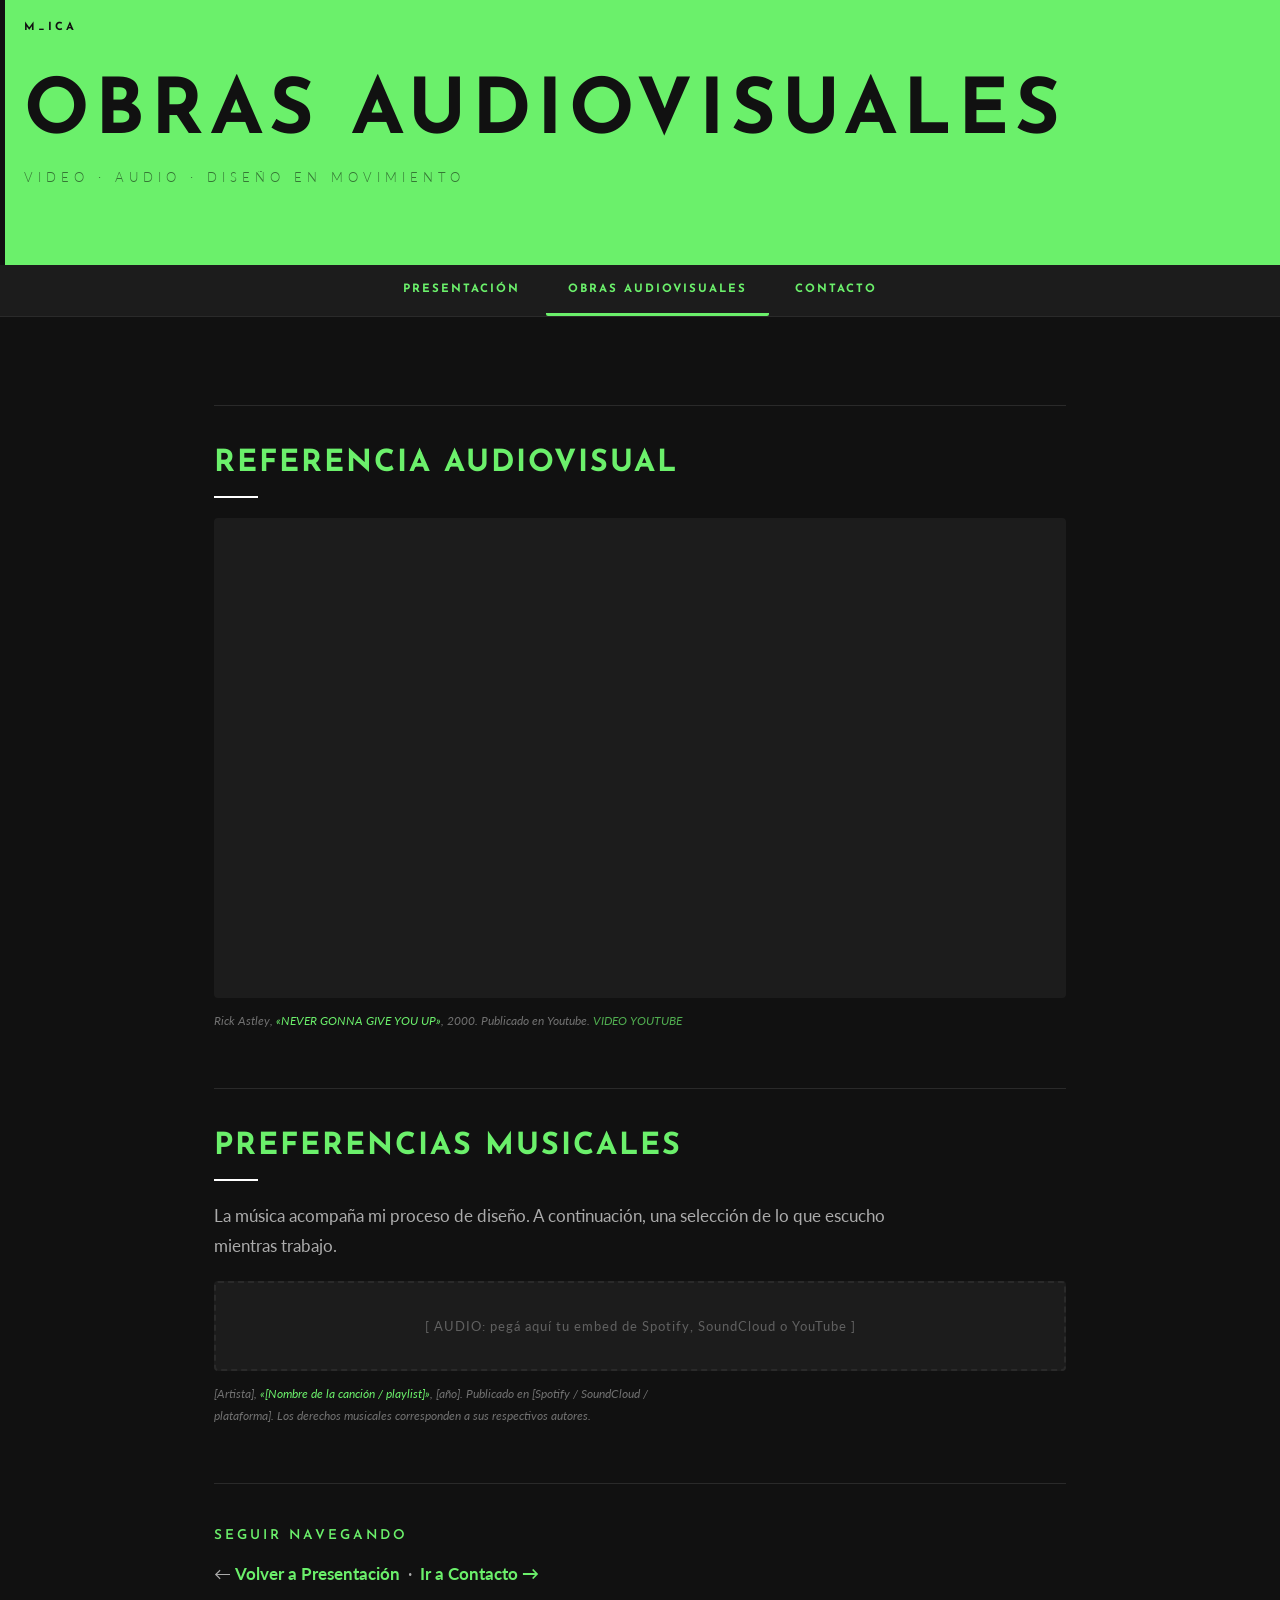
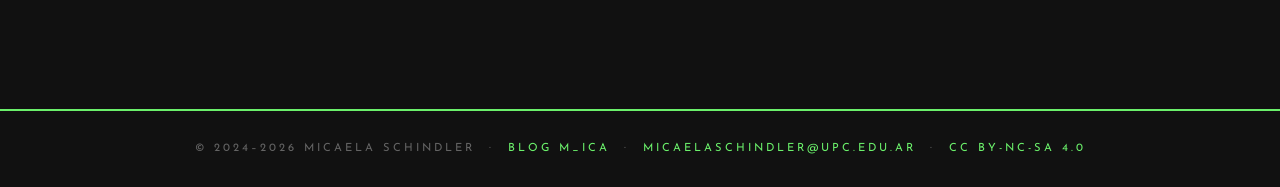
<file: segundapagina.html>
<!DOCTYPE html>
<html lang="es">

<head>
    <meta charset="UTF-8">
    <meta name="viewport" content="width=device-width, initial-scale=1.0">
    <meta name="description" content="Obras audiovisuales — Portfolio de Micaela Schindler, diseñadora gráfica.">
    <meta name="author" content="Micaela Schindler">

    <title>M_ICA — Obras audiovisuales</title>

    <!-- Mismo styles.css que index.html: un solo archivo controla las 3 páginas -->
    <link rel="stylesheet" href="styles.css">
</head>

<body>

    <!-- =========================================================
         HEADER — idéntico en las 3 páginas para coherencia visual
         ========================================================= -->
    <header class="site-header">
        <span class="logo">M_ICA</span>
        <p class="titulo-header">Obras audiovisuales</p>
        <p class="subtitulo-header">Video · Audio · Diseño en movimiento</p>
    </header>


    <!-- =========================================================
         NAVEGACIÓN — "Obras audiovisuales" marcado como activo
         ========================================================= -->
    <nav class="nav-principal" aria-label="Navegación principal">
        <a href="index.html">Presentación</a>
        <a href="segundapagina.html" class="activo">Obras audiovisuales</a>
        <a href="tercera.html">Contacto</a>
    </nav>


    <!-- =========================================================
         CONTENIDO PRINCIPAL
         ========================================================= -->
    <main>

        </section>


        <hr>


        <!-- =====================================================
             SECCIÓN 2 — VIDEO EXTERNO DE REFERENCIA
             Video de referencia estética/audiovisual con licencia
             abierta o embed público de YouTube/Vimeo.
             ===================================================== -->
        <section aria-labelledby="titulo-referencia-video">

            <h1 id="titulo-referencia-video">Referencia audiovisual</h1>


            <!-- VIDEO EXTERNO DE REFERENCIA
                 Instrucciones para completar:
                 1. Elegí un video de YouTube/Vimeo que sea una referencia estética.
                    Puede ser: un documental de diseño, un showreel, una entrevista
                    a un/a diseñador/a, un timelapse de proceso creativo.
                 2. Copiá el código embed y reemplazá el iframe de abajo.
                 3. Completá el bloque de atribución con autor/a, título, año, plataforma.

                 Sugerencias de contenido open/público en YouTube:
                 - Documental "Helvetica" (2007) — Gary Hustwit
                   Fragmentos disponibles en: https://www.youtube.com/watch?v=wkoX0pEwSCw
                 - TED: "Diseño y destino" — Paula Scher
                   https://www.youtube.com/watch?v=bY9ADBI3-dM
                 - "Objectified" (2009) — Gary Hustwit (diseño industrial)
                   https://www.youtube.com/watch?v=B5gKFEfWQwE
            -->
            <div class="bloque-video">
                <!-- REEMPLAZÁ src="about:blank" con la URL embed de tu video elegido -->
                <iframe width="560" height="315" src="https://www.youtube.com/embed/dQw4w9WgXcQ?si=HkWhnYNi0IUxAU1u" title="YouTube video player" frameborder="0" allow="accelerometer; autoplay; clipboard-write; encrypted-media; gyroscope; picture-in-picture; web-share" referrerpolicy="strict-origin-when-cross-origin" allowfullscreen></iframe>
            </div>

            <p class="atribucion">
                <!-- Completá con los datos reales del video que elijas -->
               Rick Astley, <em>«NEVER GONNA GIVE YOU UP»</em>, 2000.
                Publicado en Youtube.
                <a href="https://youtu.be/dQw4w9WgXcQ?si=JR5sHlaq4L1Vq3wl">VIDEO YOUTUBE</a>
                <a href="" target="_blank" rel="noopener noreferrer">
                </a>
                <!-- Si el video es CC, indicá: Licencia [CC BY / CC BY-SA / etc.] -->
                <!-- Si es un embed público de YouTube: el video pertenece a su autor/a original. -->
            </p>

        </section>


        <hr>


        <!-- =====================================================
             SECCIÓN 3 — REFERENCIA MUSICAL / AUDIO
             ===================================================== -->
        <section aria-labelledby="titulo-audio">

            <h1 id="titulo-audio">Preferencias musicales</h1>

            <p>
                La música acompaña mi proceso de diseño.
                A continuación, una selección de lo que escucho
                mientras trabajo.
            </p>

            <!-- AUDIO / PLAYLIST
                 Opción A: Embeber desde Spotify (no requiere cuenta)
                 Copiá el embed desde Spotify → Compartir → Insertar
                 Ejemplo:
                 <iframe style="border-radius:12px"
                     src="https://open.spotify.com/embed/track/ID-DE-PISTA"
                     width="100%" height="152" frameborder="0"
                     allow="autoplay; clipboard-write; encrypted-media; fullscreen; picture-in-picture"
                     loading="lazy">
                 </iframe>

                 Opción B: Embeber desde SoundCloud
                 Ir al track → Compartir → Embed → copiar el iframe

                 Opción C: Embeber desde YouTube Music / YouTube
                 Una playlist o video musical de tu preferencia.
            -->

            <!-- REEMPLAZÁ ESTE BLOQUE CON TU EMBED DE AUDIO -->
            <div style="background-color: #1c1c1c; border: 2px dashed #2a2a2a; border-radius: 4px; padding: 32px 24px; margin-bottom: 12px;">
                <p style="color: rgba(255,255,255,0.30); font-size: 0.8rem; letter-spacing: 1px; text-align: center; margin: 0; max-width: none;">
                    [ AUDIO: pegá aquí tu embed de Spotify, SoundCloud o YouTube ]
                </p>
            </div>

            <p class="atribucion">
                <!-- Completá con los datos del audio que uses -->
                [Artista], <em>«[Nombre de la canción / playlist]»</em>, [año].
                Publicado en [Spotify / SoundCloud / plataforma].
                Los derechos musicales corresponden a sus respectivos autores.
            </p>

        </section>


        <hr>


        <!-- =====================================================
             NAVEGACIÓN DE RETORNO — enlace de vuelta al inicio
             Cumple el punto 10: las páginas pueden navegarse
             de ida y vuelta.
             ===================================================== -->
        <section aria-labelledby="titulo-volver">
            <h2 id="titulo-volver">Seguir navegando</h2>
            <p>
                ← <a href="index.html">Volver a Presentación</a>
                &nbsp;·&nbsp;
                <a href="tercera.html">Ir a Contacto →</a>
            </p>
        </section>


    </main>


    <!-- =========================================================
         FOOTER — idéntico en las 3 páginas
         ========================================================= -->
    <footer class="site-footer">
        <p>
            &copy; 2024–2026 Micaela Schindler &nbsp;·&nbsp;
            <a href="https://mischindlerdisenografico.wordpress.com/"
               target="_blank" rel="noopener noreferrer">Blog M_ICA</a>
            &nbsp;·&nbsp;
            <a href="mailto:micaelaschindler@upc.edu.ar">micaelaschindler@upc.edu.ar</a>
            &nbsp;·&nbsp;
            <a href="https://creativecommons.org/licenses/by-nc-sa/4.0/"
               target="_blank" rel="noopener noreferrer">CC BY-NC-SA 4.0</a>
        </p>
    </footer>

</body>
</html>
</file>
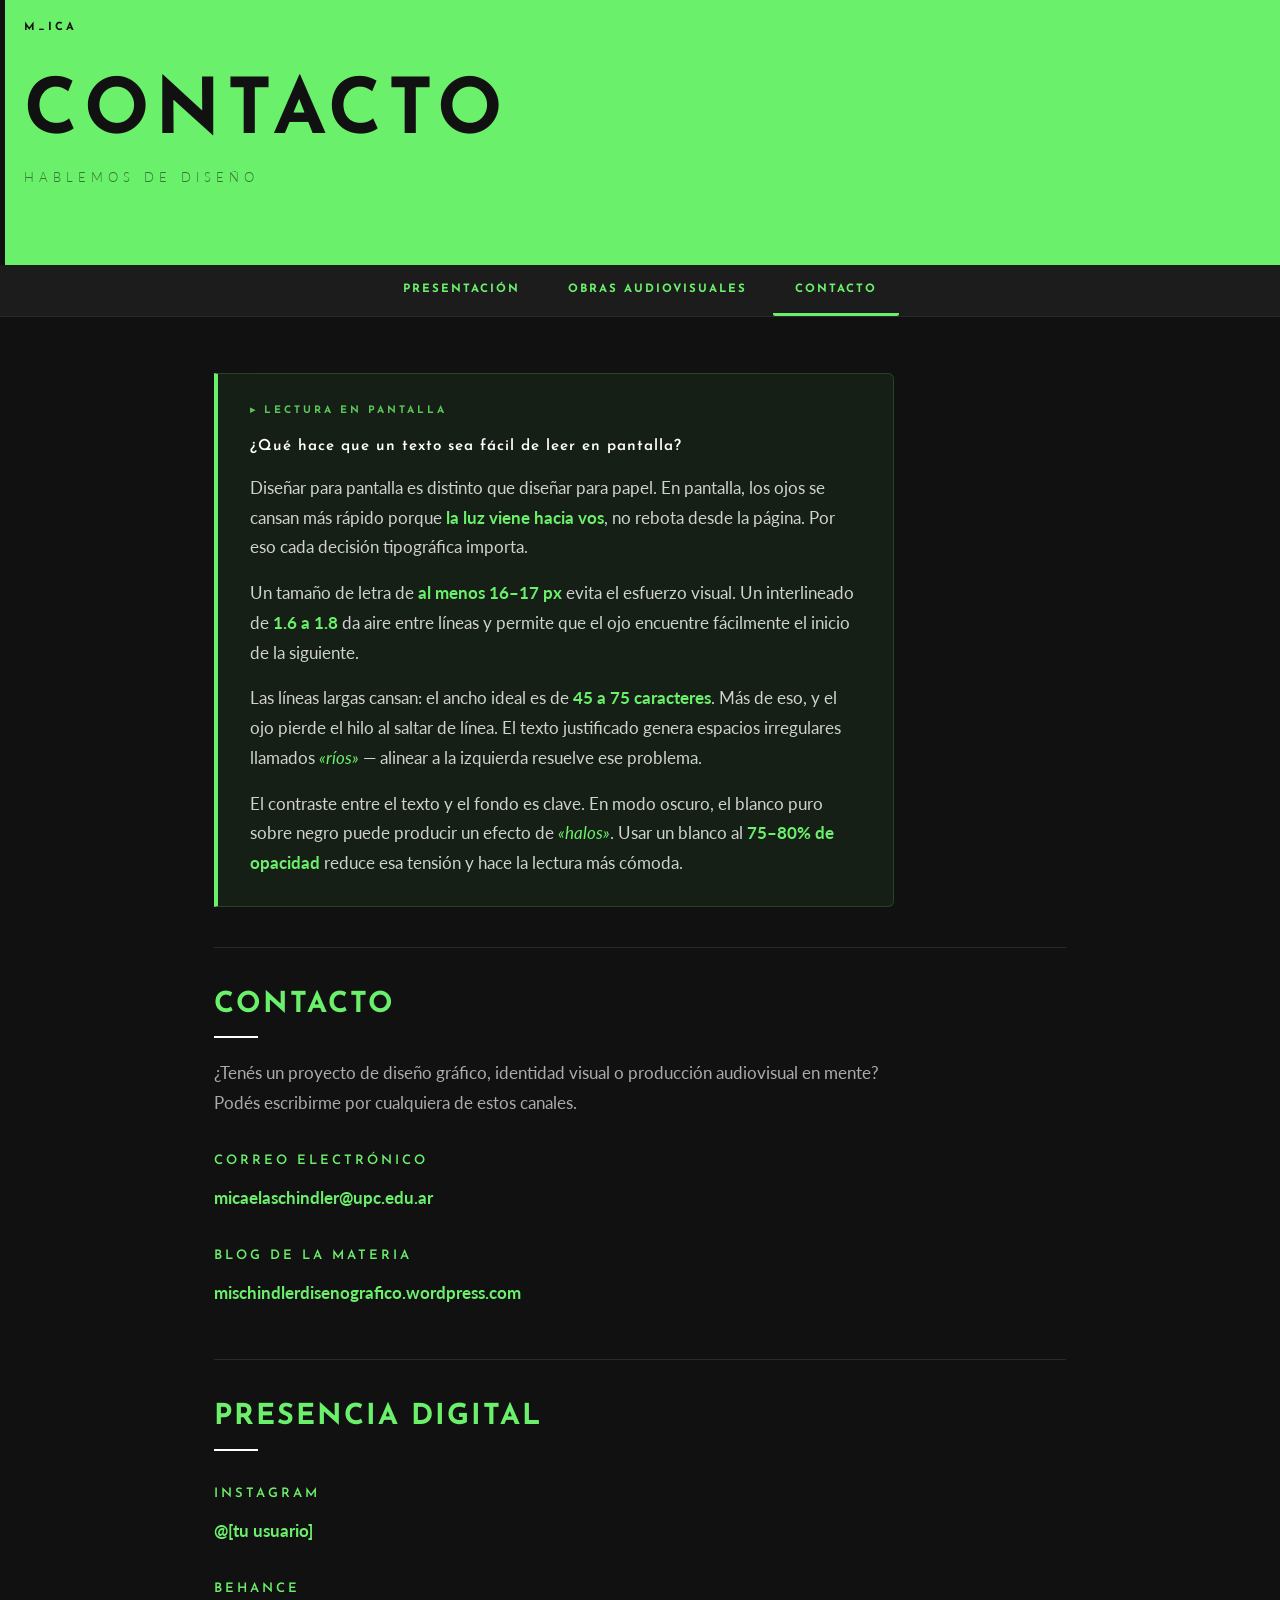
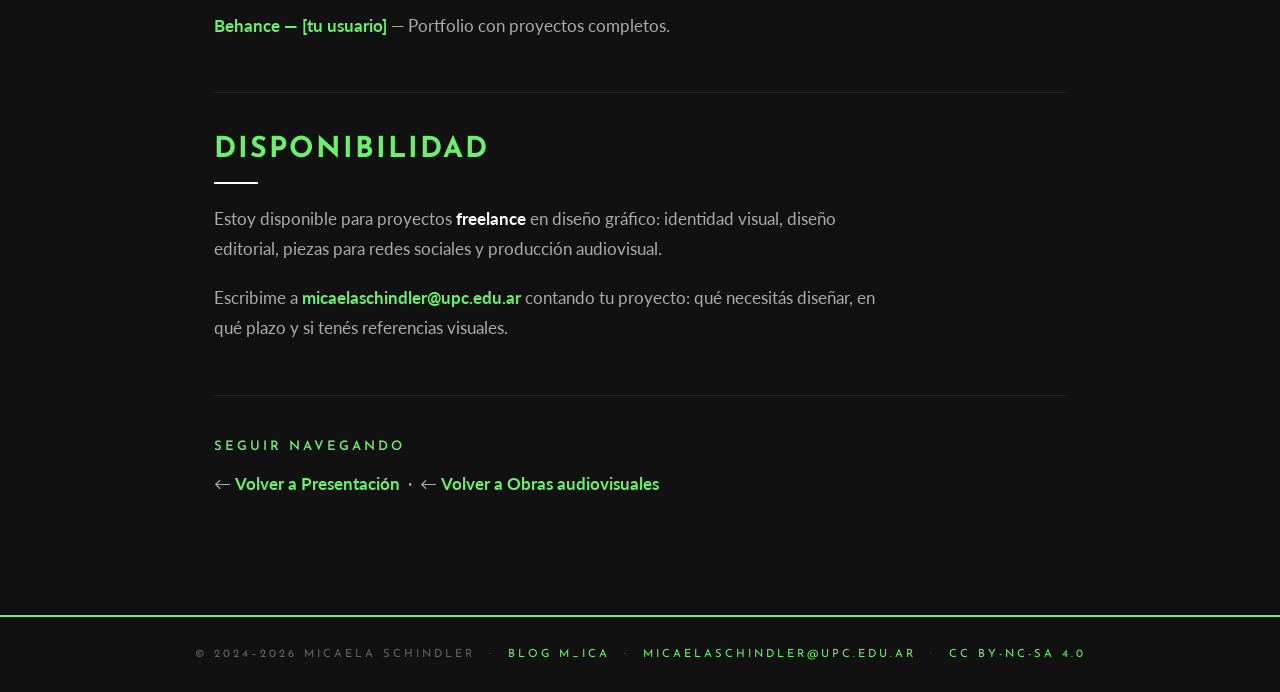
<file: tercera.html>
<!DOCTYPE html>
<html lang="es">

<head>
    <meta charset="UTF-8">
    <meta name="viewport" content="width=device-width, initial-scale=1.0">
    <meta name="description" content="Contacto — Micaela Schindler, diseñadora gráfica. Córdoba, Argentina.">
    <meta name="author" content="Micaela Schindler">

    <title>M_ICA — Contacto</title>

    <!-- Link al CSS externo (funciona cuando los archivos están en la misma carpeta) -->
    <link rel="stylesheet" href="styles.css">

    <!-- =========================================================
         ESTILOS EMBEBIDOS
         Se incluyen aquí para que la página funcione de forma
         autónoma en el visualizador, sin necesitar styles.css.
         Cuando se usa con la carpeta completa, styles.css tiene
         prioridad por estar declarado antes en el <head>.
         ========================================================= -->
    <style>

        /* @import: carga las fuentes de Google Fonts.
           Debe ir primero dentro de <style>, igual que en un .css externo */
        @import url('https://fonts.googleapis.com/css2?family=Josefin+Sans:wght@300;400;600;700&family=Lato:wght@300;400;700&display=swap');

        /* --------------------------------------------------------
           VARIABLES — colores y tipografías del blog M_ICA
           -------------------------------------------------------- */
        :root {
            --verde:      #6bf06b;
            --verde-dark: #4dd44d;
            --negro:      #111111;
            --negro-2:    #1c1c1c;
            --negro-3:    #2a2a2a;
            --blanco:     #ffffff;
            --gris:       rgba(255, 255, 255, 0.65);
            --fuente-t:   'Josefin Sans', sans-serif;
            --fuente-p:   'Lato', sans-serif;

            /* Variables de legibilidad para pantalla */
            --max-lectura: 68ch;    /* Máximo de caracteres por línea */
            --size-base:   17px;    /* Tamaño mínimo para lectura cómoda */
            --interlineado: 1.75;   /* Espacio entre líneas */
        }

        /* --------------------------------------------------------
           RESET
           -------------------------------------------------------- */
        *, *::before, *::after {
            box-sizing: border-box;
            margin: 0;
            padding: 0;
        }

        /* --------------------------------------------------------
           BODY
           -------------------------------------------------------- */
        body {
            font-family: var(--fuente-p);
            font-size: var(--size-base);
            color: var(--blanco);
            background-color: var(--negro);
            line-height: var(--interlineado);
        }

        /* --------------------------------------------------------
           HEADER — hero verde neón, logo M_ICA en esquina
           -------------------------------------------------------- */
        .site-header {
            background-color: var(--verde);
            padding: 72px 24px 56px;
            position: relative;
            text-align: center;
        }

        /* Barra negra decorativa izquierda */
        .site-header::before {
            content: '';
            position: absolute;
            top: 0; left: 0;
            width: 5px;
            height: 100%;
            background-color: var(--negro);
        }

        /* Logo M_ICA — esquina superior izquierda */
        .logo {
            position: absolute;
            top: 18px;
            left: 24px;
            font-family: var(--fuente-t);
            font-size: 0.7rem;
            font-weight: 700;
            letter-spacing: 3px;
            text-transform: uppercase;
            color: var(--negro);
        }

        .titulo-header {
            font-family: var(--fuente-t);
            font-size: clamp(2.4rem, 6vw, 4.2rem);
            font-weight: 700;
            color: var(--negro);
            text-transform: uppercase;
            letter-spacing: 6px;
            line-height: 1.1;
            margin-bottom: 10px;
        }

        .subtitulo-header {
            font-family: var(--fuente-p);
            font-size: 0.8rem;
            font-weight: 300;
            letter-spacing: 5px;
            text-transform: uppercase;
            color: rgba(0, 0, 0, 0.50);
        }

        /* --------------------------------------------------------
           NAVEGACIÓN
           -------------------------------------------------------- */
        .nav-principal {
            background-color: var(--negro-2);
            border-bottom: 1px solid var(--negro-3);
            padding: 0;
            text-align: center;
            display: flex;
            justify-content: center;
            gap: 4px;
            flex-wrap: wrap;
        }

        .nav-principal a {
            font-family: var(--fuente-t);
            font-size: 0.72rem;
            font-weight: 600;
            letter-spacing: 2px;
            text-transform: uppercase;
            color: var(--gris);
            text-decoration: none;
            padding: 14px 22px;
            display: inline-block;
            border-bottom: 3px solid transparent;
            transition: color 0.2s ease, border-color 0.2s ease;
        }

        .nav-principal a:hover {
            color: var(--verde);
            border-bottom: 3px solid var(--verde);
        }

        .nav-principal a.activo {
            color: var(--verde);
            border-bottom: 3px solid var(--verde);
        }

        /* --------------------------------------------------------
           MAIN — contenedor de contenido
           -------------------------------------------------------- */
        main {
            max-width: 900px;
            margin: 0 auto;
            padding: 48px 24px 64px;
        }

        section {
            margin-bottom: 52px;
        }

        /* --------------------------------------------------------
           TIPOGRAFÍA — H1, H2, P, A
           Optimizadas para lectura en pantalla:
           · 17px base · 68ch por línea · interlineado 1.75
           · Texto alineado a la izquierda (nunca justificado)
           -------------------------------------------------------- */
        h1 {
            font-family: var(--fuente-t);
            font-size: 1.8rem;
            font-weight: 700;
            color: var(--verde);
            text-transform: uppercase;
            letter-spacing: 2px;
            line-height: 1.2;
            margin-bottom: 20px;
            padding-bottom: 16px;
            position: relative;
            max-width: var(--max-lectura);
        }

        /* Línea blanca decorativa bajo cada h1 */
        h1::after {
            content: '';
            position: absolute;
            bottom: 0; left: 0;
            width: 44px;
            height: 2px;
            background-color: var(--blanco);
        }

        h2 {
            font-family: var(--fuente-t);
            font-size: 0.82rem;
            font-weight: 600;
            color: var(--verde);
            text-transform: uppercase;
            letter-spacing: 3px;
            margin-top: 32px;
            margin-bottom: 10px;
        }

        /* Párrafo optimizado para pantalla:
           · Máximo 68 caracteres por línea (var --max-lectura)
           · Interlineado 1.75 — más generoso en fondo oscuro
           · Izquierda: evita los "ríos" del texto justificado
           · 20px entre párrafos: separa ideas claramente */
        p {
            font-family: var(--fuente-p);
            font-size: var(--size-base);
            font-weight: 400;
            color: var(--gris);
            line-height: var(--interlineado);
            max-width: var(--max-lectura);
            margin-bottom: 20px;
            text-align: left;
        }

        p strong {
            color: var(--blanco);
            font-weight: 700;
        }

        p em {
            color: var(--verde);
            font-style: italic;
        }

        /* --------------------------------------------------------
           ESTILOS DE ENLACES — 4 estados: LoVe HAte
           -------------------------------------------------------- */
        a:link {
            color: var(--verde);
            text-decoration: none;
            font-weight: 700;
            border-radius: 2px;
            transition: all 0.2s ease;
        }

        a:visited {
            color: var(--verde-dark);
        }

        a:hover {
            color: var(--negro);
            background-color: var(--verde);
            padding: 1px 5px;
        }

        a:active {
            color: var(--negro);
            background-color: var(--verde-dark);
            padding: 1px 5px;
        }

        /* Reset hover en navegación (no desplace el texto) */
        .nav-principal a:hover,
        .nav-principal a:active {
            padding: 14px 22px;
            background-color: transparent;
            color: var(--verde);
        }

        /* --------------------------------------------------------
           DIV DESTACADO — bloque de texto optimizado
           Borde izquierdo verde, fondo verde muy transparente,
           texto con todas las reglas de lectura en pantalla
           aplicadas explícitamente.
           -------------------------------------------------------- */
        .bloque-destacado {
            background-color: rgba(107, 240, 107, 0.06);
            /* rgba: verde al 6% de opacidad — apenas visible,
               aporta contexto sin romper la lectura */
            border: 1px solid rgba(107, 240, 107, 0.18);
            border-left: 4px solid var(--verde);
            /* Borde izquierdo grueso: patrón visual de "bloque especial" */
            border-radius: 0 6px 6px 0;
            padding: 28px 32px;
            margin-top: 8px;
            margin-bottom: 8px;
            max-width: var(--max-lectura);
            position: relative;
        }

        /* Etiqueta generada con CSS puro — no ocupa lugar en el HTML */
        .bloque-destacado::before {
            content: '▸ LECTURA EN PANTALLA';
            display: block;
            font-family: var(--fuente-t);
            font-size: 0.65rem;
            font-weight: 700;
            letter-spacing: 3px;
            text-transform: uppercase;
            color: var(--verde);
            margin-bottom: 14px;
            opacity: 0.8;
        }

        /* Título dentro del bloque */
        .bloque-destacado h2 {
            color: var(--blanco);
            font-size: 0.95rem;
            letter-spacing: 1px;
            margin-top: 0;
            margin-bottom: 12px;
            text-transform: none;
        }

        /* Párrafo dentro del bloque:
           Aplica explícitamente TODAS las reglas de optimización
           para lectura en pantalla. */
        .bloque-destacado p {
            font-size: 17px;           /* Tamaño mínimo: 16–18px en pantalla */
            line-height: 1.75;         /* Interlineado generoso: esencial en dark mode */
            max-width: 62ch;           /* Máximo 62 caracteres: rango óptimo 45–75ch */
            text-align: left;          /* Nunca justificado: crea "ríos" en pantalla */
            color: rgba(255,255,255,0.80); /* Blanco al 80%: menos duro que blanco puro */
            margin-bottom: 16px;       /* Espacio entre párrafos: separa ideas */
            font-weight: 400;          /* Regular: más cómodo que bold en lectura larga */
        }

        .bloque-destacado p:last-child {
            margin-bottom: 0;
        }

        .bloque-destacado p strong {
            color: var(--verde);       /* Énfasis en verde: coherente con la paleta */
        }

        /* --------------------------------------------------------
           HR — separador visual
           -------------------------------------------------------- */
        hr {
            border: none;
            border-top: 1px solid var(--negro-3);
            margin: 40px 0;
        }

        /* --------------------------------------------------------
           FOOTER
           -------------------------------------------------------- */
        .site-footer {
            background-color: var(--negro);
            border-top: 2px solid var(--verde);
            padding: 28px 24px;
            text-align: center;
        }

        .site-footer p {
            font-family: var(--fuente-t);
            font-size: 0.7rem;
            letter-spacing: 3px;
            text-transform: uppercase;
            color: rgba(255,255,255,0.35);
            margin: 0 auto;
            max-width: none;
            text-align: center;
        }

        .site-footer a:link,
        .site-footer a:visited {
            color: var(--verde);
            font-weight: 400;
            background-color: transparent;
            padding: 0;
        }

        .site-footer a:hover {
            background-color: var(--verde);
            color: var(--negro);
            padding: 1px 5px;
        }

    </style>
</head>

<body>

    <!-- =========================================================
         HEADER
         ========================================================= -->
    <header class="site-header">
        <span class="logo">M_ICA</span>
        <p class="titulo-header">Contacto</p>
        <p class="subtitulo-header">Hablemos de diseño</p>
    </header>


    <!-- =========================================================
         NAVEGACIÓN — "Contacto" marcado como activo
         ========================================================= -->
    <nav class="nav-principal" aria-label="Navegación principal">
        <a href="index.html">Presentación</a>
        <a href="segundapagina.html">Obras audiovisuales</a>
        <a href="tercera.html" class="activo">Contacto</a>
    </nav>


    <!-- =========================================================
         CONTENIDO PRINCIPAL
         ========================================================= -->
    <main>


        <!-- =====================================================
             DIV DESTACADO — texto optimizado para pantalla
             Punto 2 del enunciado: texto estructurado con h2 y p,
             con todas las reglas de legibilidad digital aplicadas.
             ===================================================== -->
        <div class="bloque-destacado">

            <h2>¿Qué hace que un texto sea fácil de leer en pantalla?</h2>

            <p>
                Diseñar para pantalla es distinto que diseñar para papel.
                En pantalla, los ojos se cansan más rápido porque
                <strong>la luz viene hacia vos</strong>, no rebota desde la página.
                Por eso cada decisión tipográfica importa.
            </p>

            <p>
                Un tamaño de letra de <strong>al menos 16–17 px</strong> evita
                el esfuerzo visual. Un interlineado de <strong>1.6 a 1.8</strong>
                da aire entre líneas y permite que el ojo encuentre
                fácilmente el inicio de la siguiente.
            </p>

            <p>
                Las líneas largas cansan: el ancho ideal es de
                <strong>45 a 75 caracteres</strong>. Más de eso,
                y el ojo pierde el hilo al saltar de línea.
                El texto justificado genera espacios irregulares
                llamados <em>«ríos»</em> — alinear a la izquierda
                resuelve ese problema.
            </p>

            <p>
                El contraste entre el texto y el fondo es clave.
                En modo oscuro, el blanco puro sobre negro puede
                producir un efecto de <em>«halos»</em>.
                Usar un blanco al <strong>75–80% de opacidad</strong>
                reduce esa tensión y hace la lectura más cómoda.
            </p>

        </div><!-- fin .bloque-destacado -->


        <hr>


        <!-- =====================================================
             SECCIÓN — CONTACTO
             ===================================================== -->
        <section aria-labelledby="titulo-contacto">

            <h1 id="titulo-contacto">Contacto</h1>

            <p>
                ¿Tenés un proyecto de diseño gráfico, identidad visual
                o producción audiovisual en mente?
                Podés escribirme por cualquiera de estos canales.
            </p>

            <h2>Correo electrónico</h2>
            <p>
                <a href="mailto:micaelaschindler@upc.edu.ar">
                    micaelaschindler@upc.edu.ar
                </a>
            </p>

            <h2>Blog de la materia</h2>
            <p>
                <a href="https://mischindlerdisenografico.wordpress.com/"
                   target="_blank" rel="noopener noreferrer">
                    mischindlerdisenografico.wordpress.com
                </a>
            </p>

        </section>


        <hr>


        <!-- =====================================================
             SECCIÓN — REDES Y PRESENCIA DIGITAL
             ===================================================== -->
        <section aria-labelledby="titulo-redes">

            <h1 id="titulo-redes">Presencia digital</h1>

            <h2>Instagram</h2>
            <p>
                <a href="https://www.instagram.com/"
                   target="_blank" rel="noopener noreferrer">
                    @[tu usuario]
                </a>
                <!-- Reemplazá con: https://www.instagram.com/tu-usuario -->
            </p>

            <h2>Behance</h2>
            <p>
                <a href="https://www.behance.net/"
                   target="_blank" rel="noopener noreferrer">
                    Behance — [tu usuario]
                </a>
                <!-- Reemplazá con: https://www.behance.net/tu-usuario -->
                — Portfolio con proyectos completos.
            </p>

        </section>


        <hr>


        <!-- =====================================================
             SECCIÓN — DISPONIBILIDAD
             ===================================================== -->
        <section aria-labelledby="titulo-disponibilidad">

            <h1 id="titulo-disponibilidad">Disponibilidad</h1>

            <p>
                Estoy disponible para proyectos
                <strong>freelance</strong> en diseño gráfico:
                identidad visual, diseño editorial,
                piezas para redes sociales y producción audiovisual.
            </p>

            <p>
                Escribime a
                <a href="mailto:micaelaschindler@upc.edu.ar">
                    micaelaschindler@upc.edu.ar
                </a>
                contando tu proyecto: qué necesitás diseñar,
                en qué plazo y si tenés referencias visuales.
            </p>

        </section>


        <hr>


        <!-- =====================================================
             NAVEGACIÓN DE RETORNO — ida y vuelta entre páginas
             ===================================================== -->
        <section>
            <h2>Seguir navegando</h2>
            <p>
                ← <a href="index.html">Volver a Presentación</a>
                &nbsp;·&nbsp;
                ← <a href="segundapagina.html">Volver a Obras audiovisuales</a>
            </p>
        </section>


    </main>


    <!-- =========================================================
         FOOTER
         ========================================================= -->
    <footer class="site-footer">
        <p>
            &copy; 2024–2026 Micaela Schindler &nbsp;·&nbsp;
            <a href="https://mischindlerdisenografico.wordpress.com/"
               target="_blank" rel="noopener noreferrer">Blog M_ICA</a>
            &nbsp;·&nbsp;
            <a href="mailto:micaelaschindler@upc.edu.ar">micaelaschindler@upc.edu.ar</a>
            &nbsp;·&nbsp;
            <a href="https://creativecommons.org/licenses/by-nc-sa/4.0/"
               target="_blank" rel="noopener noreferrer">CC BY-NC-SA 4.0</a>
        </p>
    </footer>

</body>
</html>
</file>
<file: styles.css>
/* ============================================================
   styles.css — Portfolio M_ICA · Micaela Schindler
   Paleta: Verde neón #6BF06B + Negro #111111 + Blanco #FFFFFF
   Tipografías: Josefin Sans (títulos) + Lato (cuerpo)
   @import SIEMPRE como primera instrucción del CSS.
   ============================================================ */

@import url('https://fonts.googleapis.com/css2?family=Josefin+Sans:wght@300;400;600;700&family=Lato:wght@300;400;700&display=swap');

/* ============================================================
   VARIABLES — :root
   ============================================================ */
:root {
    --verde:       #6bf06b;
    --verde-dark:  #4dd44d;
    --negro:       #111111;
    --negro-2:     #1c1c1c;
    --negro-3:     #2a2a2a;
    --blanco:      #ffffff;
    --gris:        rgba(255, 255, 255, 0.65);
    --fuente-t:    'Josefin Sans', sans-serif;
    --fuente-p:    'Lato', sans-serif;

    /* Texto optimizado para lectura en pantalla:
       max 70 caracteres por línea, tamaño mínimo 17px,
       interlineado 1.75 para dark mode */
    --lectura-max:  70ch;
    --tamano-base:  17px;
    --interlineado: 1.75;
}

/* ============================================================
   RESET
   ============================================================ */
*, *::before, *::after {
    box-sizing: border-box;
    margin: 0;
    padding: 0;
}

/* ============================================================
   BODY
   ============================================================ */
body {
    font-family: var(--fuente-p);
    font-size: var(--tamano-base);  /* 17px: mínimo recomendado para pantalla */
    font-weight: 400;
    color: var(--blanco);
    background-color: var(--negro);
    line-height: var(--interlineado);
}

/* ============================================================
   HEADER — hero verde neón, logo esquina, título centrado
   Reproduce el estilo del blog M_ICA
   ============================================================ */
.site-header {
    background-color: var(--verde);
    padding: 72px 24px 56px;
    position: relative;
    text-align: center;
}

/* Barra negra vertical izquierda */
.site-header::before {
    content: '';
    position: absolute;
    top: 0; left: 0;
    width: 5px;
    height: 100%;
    background-color: var(--negro);
}

/* Logo M_ICA — esquina superior izquierda (igual que en el blog) */
.logo {
    position: absolute;
    top: 18px;
    left: 24px;
    font-family: var(--fuente-t);
    font-size: 0.7rem;
    font-weight: 700;
    letter-spacing: 3px;
    text-transform: uppercase;
    color: var(--negro);
}

/* Título del header */
.site-header .titulo-header {
    font-family: var(--fuente-t);
    font-size: clamp(2.4rem, 6vw, 4.8rem);
    /* clamp: crece entre 2.4rem (mobile) y 4.8rem (desktop) */
    font-weight: 700;
    color: var(--negro);
    text-transform: uppercase;
    letter-spacing: 6px;
    line-height: 1.1;
    margin-bottom: 10px;
}

/* Subtítulo del header */
.site-header .subtitulo-header {
    font-family: var(--fuente-p);
    font-size: 0.8rem;
    font-weight: 300;
    letter-spacing: 5px;
    text-transform: uppercase;
    color: rgba(0, 0, 0, 0.50);
}

/* ============================================================
   NAVEGACIÓN
   ============================================================ */
.nav-principal {
    background-color: var(--negro-2);
    border-bottom: 1px solid var(--negro-3);
    padding: 0;
    text-align: center;
    display: flex;             /* Distribuye los links en fila */
    justify-content: center;   /* Centra el grupo de links */
    gap: 4px;                  /* Separación entre links */
    flex-wrap: wrap;           /* Salto de línea en pantallas chicas */
}

.nav-principal a {
    font-family: var(--fuente-t);
    font-size: 0.72rem;
    font-weight: 600;
    letter-spacing: 2px;
    text-transform: uppercase;
    color: var(--gris);
    text-decoration: none;
    padding: 14px 22px;
    display: inline-block;
    border-bottom: 3px solid transparent; /* Reserva espacio para la línea activa */
    transition: color 0.2s ease, border-color 0.2s ease;
}

.nav-principal a:hover {
    color: var(--verde);
    border-bottom: 3px solid var(--verde);
}

/* Página activa resaltada en verde */
.nav-principal a.activo {
    color: var(--verde);
    border-bottom: 3px solid var(--verde);
}

/* ============================================================
   MAIN — contenedor principal
   ============================================================ */
main {
    max-width: 900px;  /* Ancho máximo del contenido */
    margin: 0 auto;    /* Centra el main en la página */
    padding: 48px 24px 64px;
}

/* ============================================================
   SECCIONES
   ============================================================ */
section {
    margin-bottom: 56px;  /* Espacio generoso entre secciones */
}

/* ============================================================
   TIPOGRAFÍA — H1, H2, P, A

   OPTIMIZACIÓN PARA LECTURA EN PANTALLA:
   - max-width: 70ch limita la línea a ~70 caracteres
   - font-size 17px base, interlineado 1.75
   - Texto alineado a la izquierda (nunca justificado en pantalla)
   - Párrafos cortos separados entre sí
   ============================================================ */

h1 {
    font-family: var(--fuente-t);
    font-size: 1.9rem;
    font-weight: 700;
    color: var(--verde);
    text-transform: uppercase;
    letter-spacing: 2px;
    line-height: 1.2;
    margin-bottom: 20px;
    padding-bottom: 16px;
    position: relative;
    max-width: var(--lectura-max);
}

/* Línea blanca decorativa bajo h1 */
h1::after {
    content: '';
    position: absolute;
    bottom: 0; left: 0;
    width: 44px;
    height: 2px;
    background-color: var(--blanco);
}

h2 {
    font-family: var(--fuente-t);
    font-size: 0.85rem;
    font-weight: 600;
    color: var(--verde);
    text-transform: uppercase;
    letter-spacing: 3px;
    margin-top: 36px;
    margin-bottom: 12px;
}

/* Párrafo optimizado para lectura en pantalla */
p {
    font-family: var(--fuente-p);
    font-size: var(--tamano-base);  /* 17px */
    font-weight: 400;
    color: var(--gris);             /* Blanco al 65%: menos duro que blanco puro */
    line-height: var(--interlineado); /* 1.75: esencial en dark mode */
    max-width: var(--lectura-max);  /* Máximo 70 caracteres por línea */
    margin-bottom: 20px;            /* Espacio entre párrafos: ayuda a la lectura */
    text-align: left;               /* Nunca justificado: crea ríos en pantalla */
}

/* Énfasis dentro de párrafos */
p strong {
    color: var(--blanco);
    font-weight: 700;
}

p em {
    color: var(--verde);
    font-style: italic;
}

/* ============================================================
   ESTILOS DE ENLACES — 4 estados (LoVe HAte)
   ============================================================ */
a:link {
    color: var(--verde);
    text-decoration: none;
    font-weight: 700;
    border-bottom: 1px solid transparent;
    transition: all 0.2s ease;
    border-radius: 2px;
}

a:visited {
    color: var(--verde-dark);
}

a:hover {
    color: var(--negro);
    background-color: var(--verde);
    border-bottom: 1px solid transparent;
    padding: 1px 5px;
}

a:active {
    color: var(--negro);
    background-color: var(--verde-dark);
    padding: 1px 5px;
}

/* Resetear el hover en la nav para que no mueva el layout */
.nav-principal a:hover,
.nav-principal a:active {
    padding: 14px 22px;
    background-color: transparent;
    border-bottom: 3px solid var(--verde);
    color: var(--verde);
}

/* ============================================================
   TARJETA DE REFERENTE
   ============================================================ */
.referente {
    background-color: var(--negro-2);
    border: 1px solid var(--negro-3);
    border-left: 3px solid var(--verde);
    border-radius: 0 4px 4px 0;
    padding: 20px 24px;
    margin-bottom: 20px;
    max-width: var(--lectura-max);
}

.referente h2 {
    margin-top: 0;
    font-size: 0.8rem;
}

.referente p {
    font-size: 0.95rem;
    margin-bottom: 10px;
}

.referente p:last-child {
    margin-bottom: 0;
}

/* ============================================================
   BLOQUE IMAGEN — placeholder para fotos propias
   ============================================================ */
.bloque-imagen {
    background-color: var(--negro-2);
    border: 2px dashed var(--negro-3);
    border-radius: 4px;
    padding: 0;
    margin-bottom: 16px;
    overflow: hidden;  /* Las imágenes no desborden el borde redondeado */
    max-width: 100%;
}

/* La imagen dentro del bloque ocupa todo el ancho */
.bloque-imagen img {
    display: block;
    width: 100%;
    height: auto;
    object-fit: cover; /* La imagen recorta en vez de deformarse */
}

/* Pie de imagen / caption */
.bloque-imagen figcaption {
    font-family: var(--fuente-p);
    font-size: 0.78rem;
    color: var(--gris);
    padding: 10px 16px;
    border-top: 1px solid var(--negro-3);
    font-style: italic;
    line-height: 1.5;
}

/* Placeholder cuando aún no hay imagen */
.placeholder-imagen {
    background-color: var(--negro-2);
    border: 2px dashed var(--negro-3);
    border-radius: 4px;
    padding: 48px 24px;
    text-align: center;
    margin-bottom: 8px;
    max-width: 100%;
}

.placeholder-imagen p {
    font-size: 0.8rem;
    color: rgba(255,255,255,0.30);
    letter-spacing: 1px;
    margin: 0;
    max-width: none;
    text-align: center;
}

/* ============================================================
   BLOQUE VIDEO / AUDIO
   ============================================================ */
.bloque-video {
    position: relative;
    width: 100%;
    padding-bottom: 56.25%; /* Mantiene proporción 16:9 */
    height: 0;
    overflow: hidden;
    background-color: var(--negro-2);
    border-radius: 4px;
    margin-bottom: 12px;
}

.bloque-video iframe,
.bloque-video video {
    position: absolute;
    top: 0; left: 0;
    width: 100%;
    height: 100%;
    border: none;
}

/* Atribución de autoría */
.atribucion {
    font-family: var(--fuente-p);
    font-size: 0.78rem;
    color: rgba(255,255,255,0.40);
    margin-top: 8px;
    margin-bottom: 32px;
    font-style: italic;
    max-width: var(--lectura-max);
}

.atribucion a:link,
.atribucion a:visited {
    color: rgba(107, 240, 107, 0.70);
    font-weight: 400;
}

/* ============================================================
   BLOQUE LICENCIA CC
   ============================================================ */
.licencia {
    border-top: 1px solid var(--negro-3);
    padding-top: 28px;
    margin-top: 48px;
}

.licencia p {
    font-size: 0.82rem;
    color: rgba(255,255,255,0.40);
    max-width: var(--lectura-max);
    margin-bottom: 10px;
}

.licencia a:link,
.licencia a:visited {
    color: rgba(107, 240, 107, 0.60);
    font-weight: 400;
}

/* ============================================================
   HR — separador visual
   ============================================================ */
hr {
    border: none;
    border-top: 1px solid var(--negro-3);
    margin: 40px 0;
}

/* ============================================================
   FOOTER
   ============================================================ */
.site-footer {
    background-color: var(--negro);
    border-top: 2px solid var(--verde);
    padding: 28px 24px;
    text-align: center;
}

.site-footer p {
    font-family: var(--fuente-t);
    font-size: 0.7rem;
    letter-spacing: 3px;
    text-transform: uppercase;
    color: rgba(255,255,255,0.35);
    margin: 0 auto;
    max-width: none;
    text-align: center;
}

.site-footer a:link,
.site-footer a:visited {
    color: var(--verde);
    font-weight: 400;
    border-bottom: none;
}

.site-footer a:hover {
    background-color: var(--verde);
    color: var(--negro);
    padding: 1px 5px;
}
</file>
